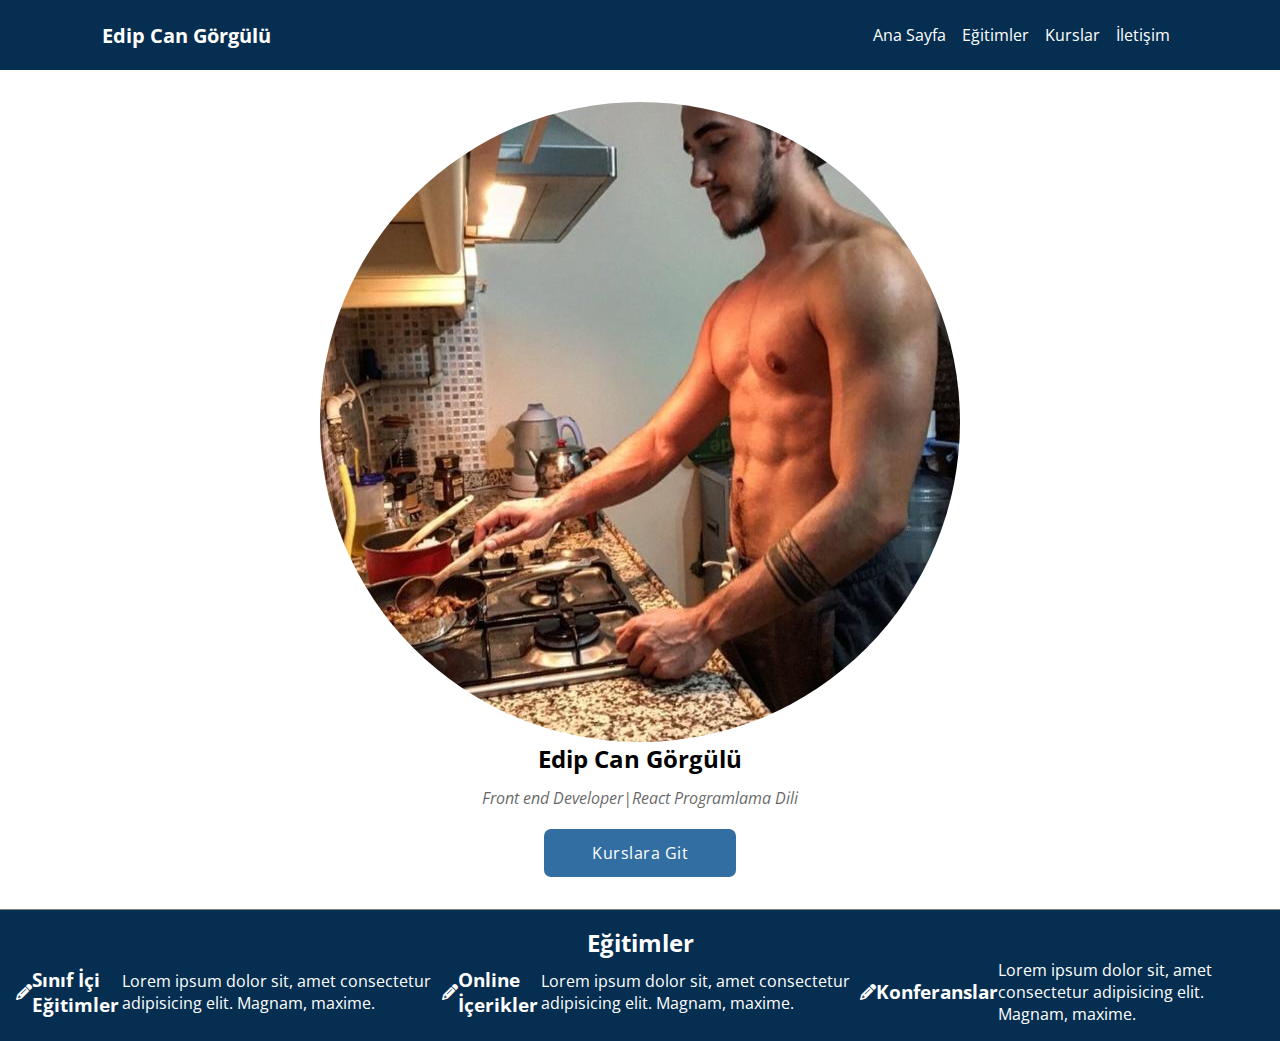
<file: index.html>
<!DOCTYPE html>
<html lang="en">
<head>
    <meta charset="UTF-8">
    <meta http-equiv="X-UA-Compatible" content="IE=edge">
    <meta name="viewport" content="width=device-width, initial-scale=1.0">
    <title>Edip Can Görgülü | Programlama Eğitimleri</title>
    <meta name="keyword" content="Python,Java,JavaScript" >
    <meta name="desciption" content="Edip Can Görgülü | Programlama Eğitimleri">
<link href="https://fonts.googleapis.com/css2?family=Open+Sans:wght@400;700&display=swap" rel="stylesheet">
<link rel="stylesheet" href="https://cdnjs.cloudflare.com/ajax/libs/font-awesome/6.1.2/css/all.min.css">
<link rel="stylesheet" href="css/global.css">
<link rel="stylesheet" href="css/main.css">


</head>
<body>
    <header class="bg-dark-blue" >
      
    <div class="container">
        <nav id="navbar" > 
            <h1 class="heading-small">Edip Can Görgülü</h1>
            <ul>
            <li><a href="#home">Ana Sayfa</a></li>
            <li><a href="egitimler.html">Eğitimler</a></li>
            <li><a href="#courses">Kurslar</a></li>
            <li><a href="#contact">İletişim</a></li>
            </ul>
             </nav>
    </div>
    </header>
    
  <section id="home">
<img src="images/257273952_141852958378915_325947050232197763_n.jpg" alt="Edip Can Görgülü">
 
<div class="name text-center">
    <h2 class="heading-big">Edip Can Görgülü</h2>
    <p>Front end Developer|React Programlama Dili </p>
</div>
<a href="egitimler.html" class="btn btn-primary">Kurslara Git</a>
</section>  
<section id="training" class="bg-dark-blue">
<h3 class="text-center heading-medium">Eğitimler</h3>
<div class="items">
    <article class="items">
    <i class="fa fa-pencil-alt"></i>
<h3>Sınıf İçi Eğitimler</h3>
<p>Lorem ipsum dolor sit, amet consectetur adipisicing elit. Magnam, maxime.</p>
    </article>
    <article class="items">
        <i class="fa fa-pencil-alt"></i>
    <h3>Online İçerikler</h3>
    <p>Lorem ipsum dolor sit, amet consectetur adipisicing elit. Magnam, maxime.</p>
        </article>
        <article class="items">
            <i class="fa fa-pencil-alt"></i>
        <h3>Konferanslar</h3>
        <p>Lorem ipsum dolor sit, amet consectetur adipisicing elit. Magnam, maxime.</p>
        </article>
</div>
</section>

</body>
</html>
</file>
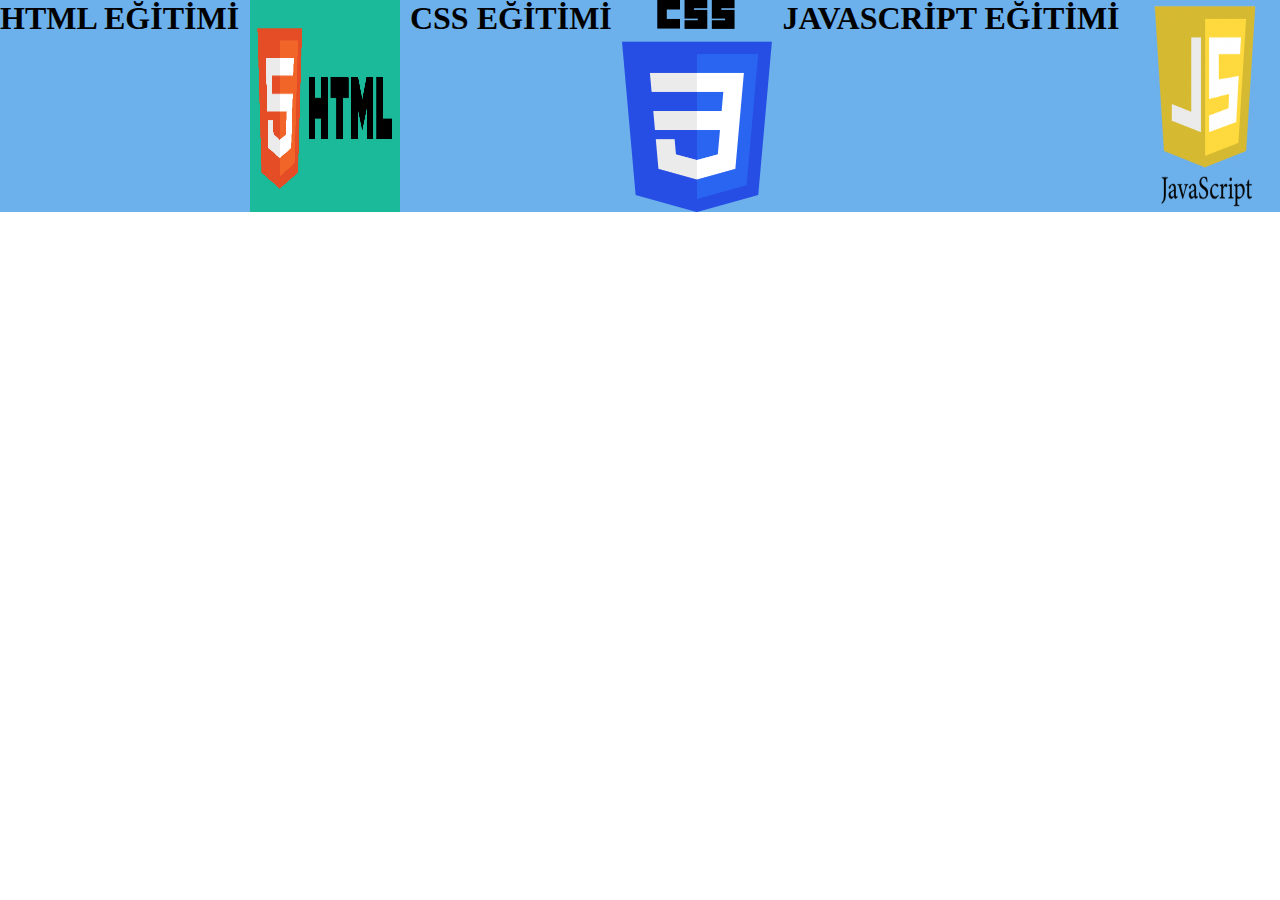
<file: egitimler.html>
<!DOCTYPE html>
<html lang="en">
<head>
    <meta charset="UTF-8">
    <meta http-equiv="X-UA-Compatible" content="IE=edge">
    <meta name="viewport" content="width=device-width, initial-scale=1.0">
    <title>Eğitimler</title>
  <link rel="stylesheet" href="css/main.css">
</head>
<body>
<div class="education">
    <h1>HTML EĞİTİMİ</h1>
    <img src="images/html-dersleri.jpg" alt="">
    <h1>CSS EĞİTİMİ</h1>
    <img src="images/CSS3_logo_and_wordmark.svg.png" alt="">
    <h1>JAVASCRİPT EĞİTİMİ</h1>
    <img src="images/JS-caglarbostanci-com-tr.png" alt="">
</div>

</body>
</html>
</file>
<file: css/global.css>
/* TExt */

.text-center{
    text-align: center;
}

.heading-small{
    font-size: 1.25rem ;
}
.heading-medium{
    font-size: 1.5rem;
}
.heading-big{
    font: size 1.75rem; ;
}
/* Colors */
.bg-dark-blue{
    background: #062e51;
 }
 .bg-light-blue{
    background:#336ea2 ;
 }
 /* Buttons */
.btn{
        margin-top: 1.25rem;
        padding: 0.8rem 3rem;
        border-radius: 7px;
        letter-spacing:0.5px;
}
.btn-primary{
background:#336ea2 ;   
}
.btn-primary:hover{
    color: #336ea2;
    background: #fff;
    border: 0.5px solid #336ea2;
}
.btn-dark{
    background: #333;
    }
.btn-dark:hover{
    color: #333;
    background: #fff;
    border: 0.5px solid #333;
}    
.btn-block{
    width: 100%;
    text-align:center ;

}

 /*Container  */
 .container{
    max-width: 1100px;
    margin: 0 auto;
 }
</file>
<file: css/main.css>
*{
    margin:0;
    padding:0;
    box-sizing: border-box;
}
a{
    text-decoration: none;
    color: #fff;
}
html{
    font-family:"Open Sans","sans-serif";
}  
/* Navbar Section */
#navbar{
    color: #fff;
    display: flex;
    justify-content:space-between;
    align-items: center;
    padding: 0 0.75rem;
    height: 70px;
}
#navbar ul{
   list-style-type: none;
   display: flex;
   align-items: center;
}
#navbar ul li a{
    padding: 0.5rem;
}
#navbar ul li a:hover {
    background:#336ea2 ;
    border-radius: 4px;
}
/*Home section  */
#home {
    display: flex ;
    flex-direction: column;
    justify-content: center;
    align-items: center;
    padding: 2rem;
    border-bottom: 1px solid grey;
}
#home img {
    max-width: 100%;
    height: auto;
    border-radius: 100%;
    }
    #home .name h2 {
        margin-bottom: 0.75rem;
    }
    #home .name p{
        opacity: 0.6;
        font-style: italic;
    }
    /* Training */

    #training{
        color: #fff;
        padding: 1rem;
    }
    #training .items {
        display: flex;
        justify-content: space-between;
        align-items: center;
    }
    #training .items .item{
        width: 33%;
        text-align: center;
        padding:0.5rem ;
    }
    #training .items .item:hover{
        color: red;
        opacity: 0.7;

    }
#courses .course-image img {
    max-width: 300px;
   
  
}
 
.education img{
    max-width: 150px;
    height: auto;
}
.education{
    background-color: #6cb0ec;
    display: flex;
    justify-content: space-between;
}
</file>
